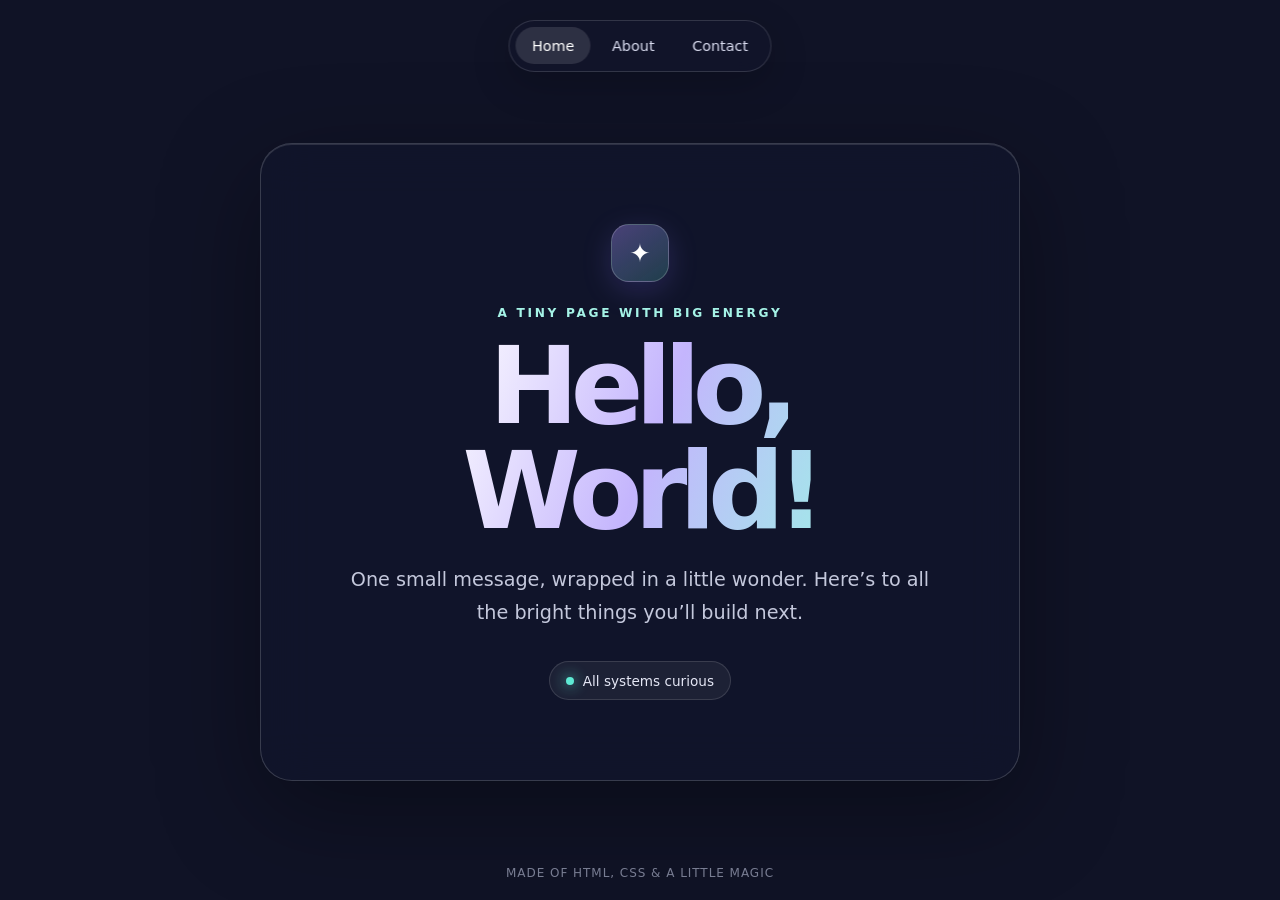
<file: index.html>
<!doctype html>
<html lang="en">
<head>
  <meta charset="utf-8">
  <meta name="viewport" content="width=device-width, initial-scale=1">
  <meta name="theme-color" content="#11152b">
  <meta name="description" content="A little hello from Anik.">
  <title>Hello, World!</title>
  <link rel="stylesheet" href="styles.css">
</head>
<body>
  <div class="scene" aria-hidden="true"><div class="grid"></div><div class="orb one"></div><div class="orb two"></div><div class="orb three"></div></div>
  <nav class="site-nav" aria-label="Main navigation">
    <a href="index.html" aria-current="page">Home</a>
    <a href="about.html">About</a>
    <a href="contact.html">Contact</a>
  </nav>
  <main>
    <div class="spark" aria-hidden="true">✦</div>
    <div class="eyebrow">A tiny page with big energy</div>
    <h1>Hello,<br>World!</h1>
    <p>One small message, wrapped in a little wonder. Here’s to all the bright things you’ll build next.</p>
    <div class="badge"><span class="dot" aria-hidden="true"></span> All systems curious</div>
  </main>
  <footer>MADE OF HTML, CSS &amp; A LITTLE MAGIC</footer>
</body>
</html>
</file>
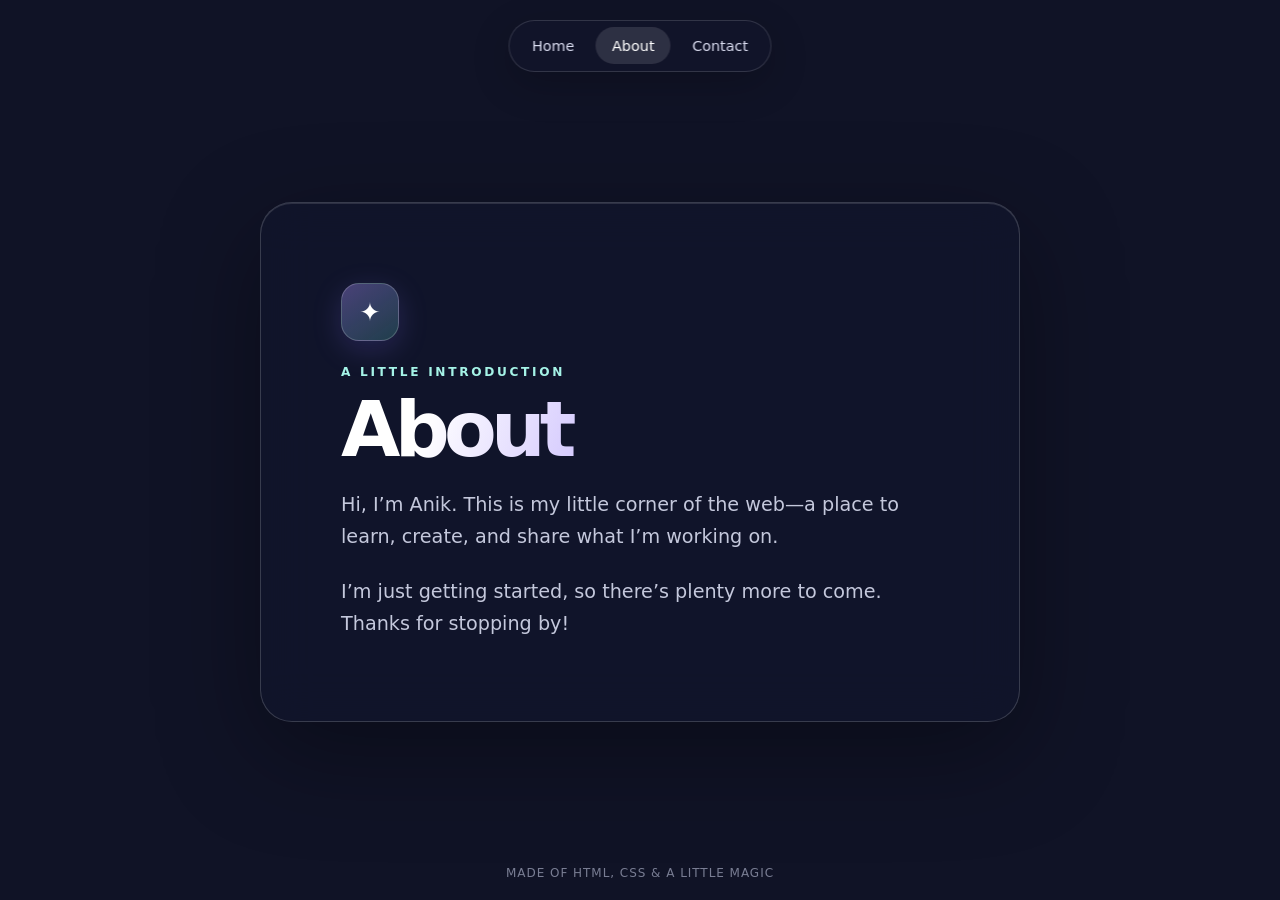
<file: about.html>
<!doctype html>
<html lang="en">
<head>
  <meta charset="utf-8">
  <meta name="viewport" content="width=device-width, initial-scale=1">
  <meta name="theme-color" content="#11152b">
  <meta name="description" content="A little more about Anik.">
  <title>About | Anik</title>
  <link rel="stylesheet" href="styles.css">
</head>
<body>
  <div class="scene" aria-hidden="true"><div class="grid"></div><div class="orb one"></div><div class="orb two"></div><div class="orb three"></div></div>
  <nav class="site-nav" aria-label="Main navigation">
    <a href="index.html">Home</a>
    <a href="about.html" aria-current="page">About</a>
    <a href="contact.html">Contact</a>
  </nav>
  <main class="content-card">
    <div class="spark" aria-hidden="true">✦</div>
    <div class="eyebrow">A little introduction</div>
    <h1>About</h1>
    <p>Hi, I’m Anik. This is my little corner of the web—a place to learn, create, and share what I’m working on.</p>
    <p>I’m just getting started, so there’s plenty more to come. Thanks for stopping by!</p>
  </main>
  <footer>MADE OF HTML, CSS &amp; A LITTLE MAGIC</footer>
</body>
</html>
</file>
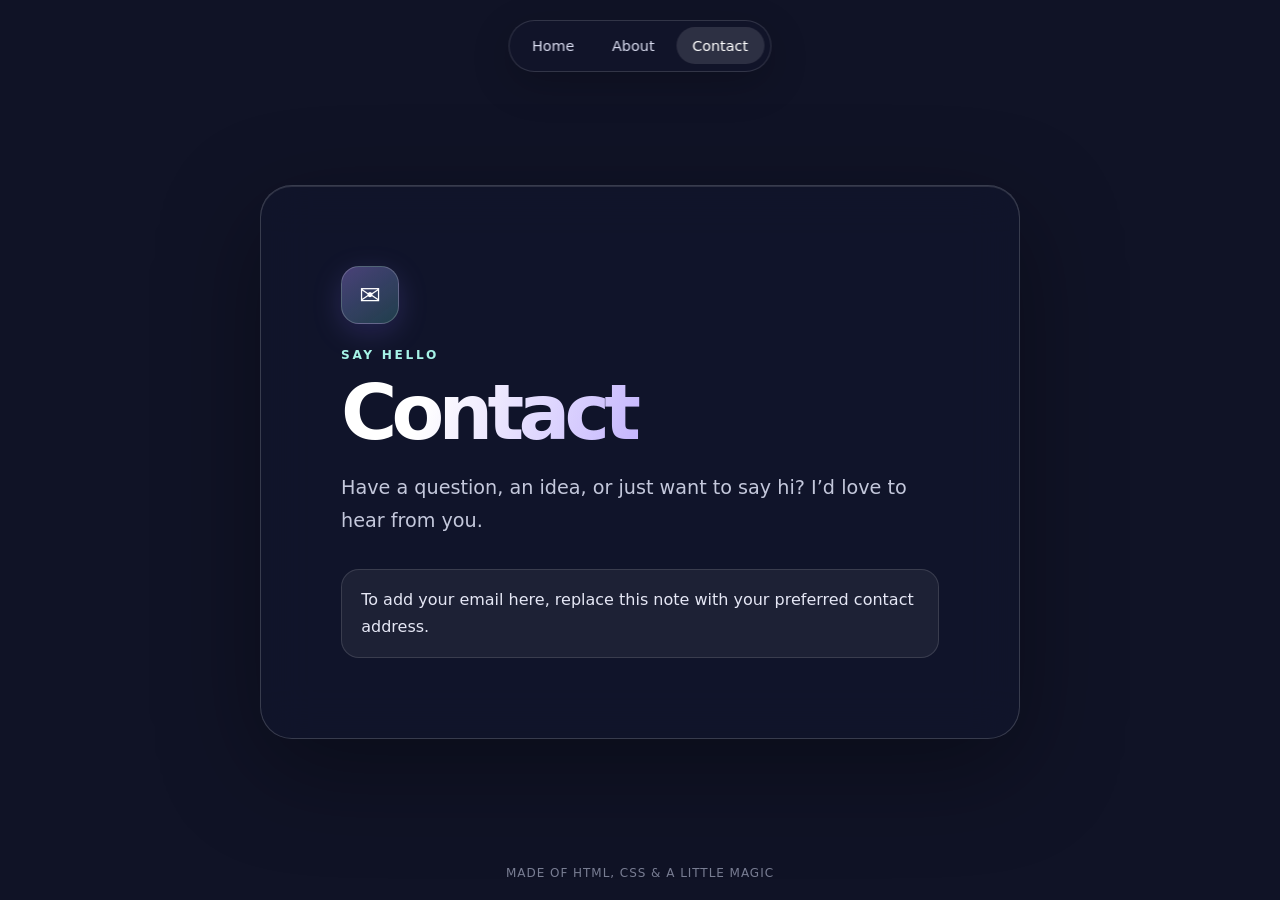
<file: contact.html>
<!doctype html>
<html lang="en">
<head>
  <meta charset="utf-8">
  <meta name="viewport" content="width=device-width, initial-scale=1">
  <meta name="theme-color" content="#11152b">
  <meta name="description" content="Get in touch with Anik.">
  <title>Contact | Anik</title>
  <link rel="stylesheet" href="styles.css">
</head>
<body>
  <div class="scene" aria-hidden="true"><div class="grid"></div><div class="orb one"></div><div class="orb two"></div><div class="orb three"></div></div>
  <nav class="site-nav" aria-label="Main navigation">
    <a href="index.html">Home</a>
    <a href="about.html">About</a>
    <a href="contact.html" aria-current="page">Contact</a>
  </nav>
  <main class="content-card">
    <div class="spark" aria-hidden="true">✉</div>
    <div class="eyebrow">Say hello</div>
    <h1>Contact</h1>
    <p>Have a question, an idea, or just want to say hi? I’d love to hear from you.</p>
    <div class="contact-details">To add your email here, replace this note with your preferred contact address.</div>
  </main>
  <footer>MADE OF HTML, CSS &amp; A LITTLE MAGIC</footer>
</body>
</html>
</file>
<file: styles.css>
:root {
  color-scheme: dark;
  font-family: Inter, ui-sans-serif, system-ui, -apple-system, BlinkMacSystemFont, "Segoe UI", sans-serif;
  color: #f7f7ff;
  background: #101326;
}

* { box-sizing: border-box; }

body {
  min-height: 100svh;
  margin: 0;
  display: grid;
  place-items: center;
  padding: 6rem 1.25rem 4.5rem;
  overflow-x: hidden;
  background: #101326;
}

.scene {
  position: fixed;
  inset: 0;
  z-index: -1;
  overflow: hidden;
  background: radial-gradient(ellipse at 18% 15%, #34245f 0, transparent 40%), radial-gradient(ellipse at 85% 80%, #123d5c 0, transparent 42%), linear-gradient(135deg, #11152b, #171b35 55%, #101326);
}

.grid {
  position: absolute;
  inset: 0;
  opacity: .15;
  background-image: linear-gradient(#aab3ff 1px, transparent 1px), linear-gradient(90deg, #aab3ff 1px, transparent 1px);
  background-size: 58px 58px;
  mask-image: linear-gradient(to bottom, transparent, black 35%, black 75%, transparent);
}

.orb { position: absolute; border-radius: 50%; filter: blur(1px); opacity: .55; animation: drift 12s ease-in-out infinite alternate; }
.orb.one { width: 300px; height: 300px; left: -90px; top: 48%; background: radial-gradient(circle at 35% 35%, #a78bfa, #6d4de2 45%, transparent 72%); }
.orb.two { width: 380px; height: 380px; right: -110px; top: -100px; background: radial-gradient(circle at 40% 45%, #5eead4, #198fa5 45%, transparent 72%); animation-delay: -4s; }
.orb.three { width: 220px; height: 220px; right: 18%; bottom: -110px; background: radial-gradient(circle at 40% 40%, #fb7185, #a73573 48%, transparent 72%); animation-delay: -7s; }

.site-nav {
  position: fixed;
  z-index: 2;
  top: 1.25rem;
  left: 50%;
  display: flex;
  gap: .35rem;
  padding: .4rem;
  transform: translateX(-50%);
  border: 1px solid rgb(255 255 255 / .14);
  border-radius: 999px;
  background: rgb(18 22 44 / .72);
  box-shadow: 0 12px 40px rgb(0 0 0 / .2);
  backdrop-filter: blur(18px);
}

.site-nav a {
  padding: .65rem 1rem;
  border-radius: 999px;
  color: #d9dcef;
  font-size: .9rem;
  text-decoration: none;
  transition: color .2s ease, background .2s ease;
}

.site-nav a:hover, .site-nav a[aria-current="page"] { color: #fff; background: rgb(255 255 255 / .12); }
.site-nav a:focus-visible, .button-link:focus-visible { outline: 2px solid #5eead4; outline-offset: 3px; }

main {
  position: relative;
  width: min(90vw, 760px);
  padding: clamp(2rem, 7vw, 5rem);
  text-align: center;
  border: 1px solid rgb(255 255 255 / .17);
  border-radius: 32px;
  background: rgb(18 22 44 / .66);
  box-shadow: 0 30px 100px rgb(0 0 0 / .35), inset 0 1px rgb(255 255 255 / .12);
  backdrop-filter: blur(24px);
  animation: arrive .7s cubic-bezier(.2,.8,.2,1) both;
}

.spark { display: inline-grid; place-items: center; width: 58px; height: 58px; margin-bottom: 1.5rem; border: 1px solid rgb(255 255 255 / .2); border-radius: 18px; color: #fff; font-size: 1.6rem; background: linear-gradient(145deg, rgb(167 139 250 / .38), rgb(94 234 212 / .2)); box-shadow: 0 8px 30px rgb(128 110 255 / .2); }
.eyebrow { margin: 0 0 .8rem; color: #a5f3e7; font-size: .76rem; font-weight: 700; letter-spacing: .22em; text-transform: uppercase; }
h1 { margin: 0; font-size: clamp(3.2rem, 10vw, 6.7rem); line-height: .98; letter-spacing: -.075em; font-weight: 800; background: linear-gradient(110deg, #fff 15%, #c4b5fd 52%, #99f6e4 92%); -webkit-background-clip: text; background-clip: text; color: transparent; }
p { max-width: 38rem; margin: 1.35rem auto 0; color: #c4c8dc; font-size: clamp(1rem, 2.4vw, 1.2rem); line-height: 1.7; }
.badge { display: inline-flex; align-items: center; gap: .55rem; margin-top: 2rem; padding: .65rem 1rem; border: 1px solid rgb(255 255 255 / .13); border-radius: 999px; color: #e5e7f5; font-size: .85rem; background: rgb(255 255 255 / .055); }
.dot { width: 8px; height: 8px; border-radius: 50%; background: #5eead4; box-shadow: 0 0 14px #5eead4; }
.content-card { text-align: left; }
.content-card h1 { font-size: clamp(2.8rem, 7vw, 4.8rem); }
.content-card p { margin-left: 0; }
.contact-details { margin-top: 2rem; padding: 1rem 1.2rem; border: 1px solid rgb(255 255 255 / .13); border-radius: 18px; color: #e5e7f5; background: rgb(255 255 255 / .055); line-height: 1.7; }
.contact-details a { color: #99f6e4; }
footer { position: fixed; inset: auto 0 1.25rem; color: rgb(226 232 255 / .5); text-align: center; font-size: .75rem; letter-spacing: .08em; }

@keyframes arrive { from { opacity: 0; transform: translateY(18px) scale(.985); } to { opacity: 1; transform: none; } }
@keyframes drift { to { transform: translate3d(22px, -18px, 0) scale(1.06); } }

@media (max-width: 520px) {
  .site-nav { top: .8rem; }
  .site-nav a { padding: .6rem .8rem; }
  main { width: 100%; padding: 2.2rem 1.4rem; border-radius: 24px; }
  .content-card { text-align: center; }
  .content-card p { margin-left: auto; }
}

@media (prefers-reduced-motion: reduce) {
  *, *::before, *::after { animation-duration: .01ms !important; animation-iteration-count: 1 !important; scroll-behavior: auto !important; }
}
</file>
